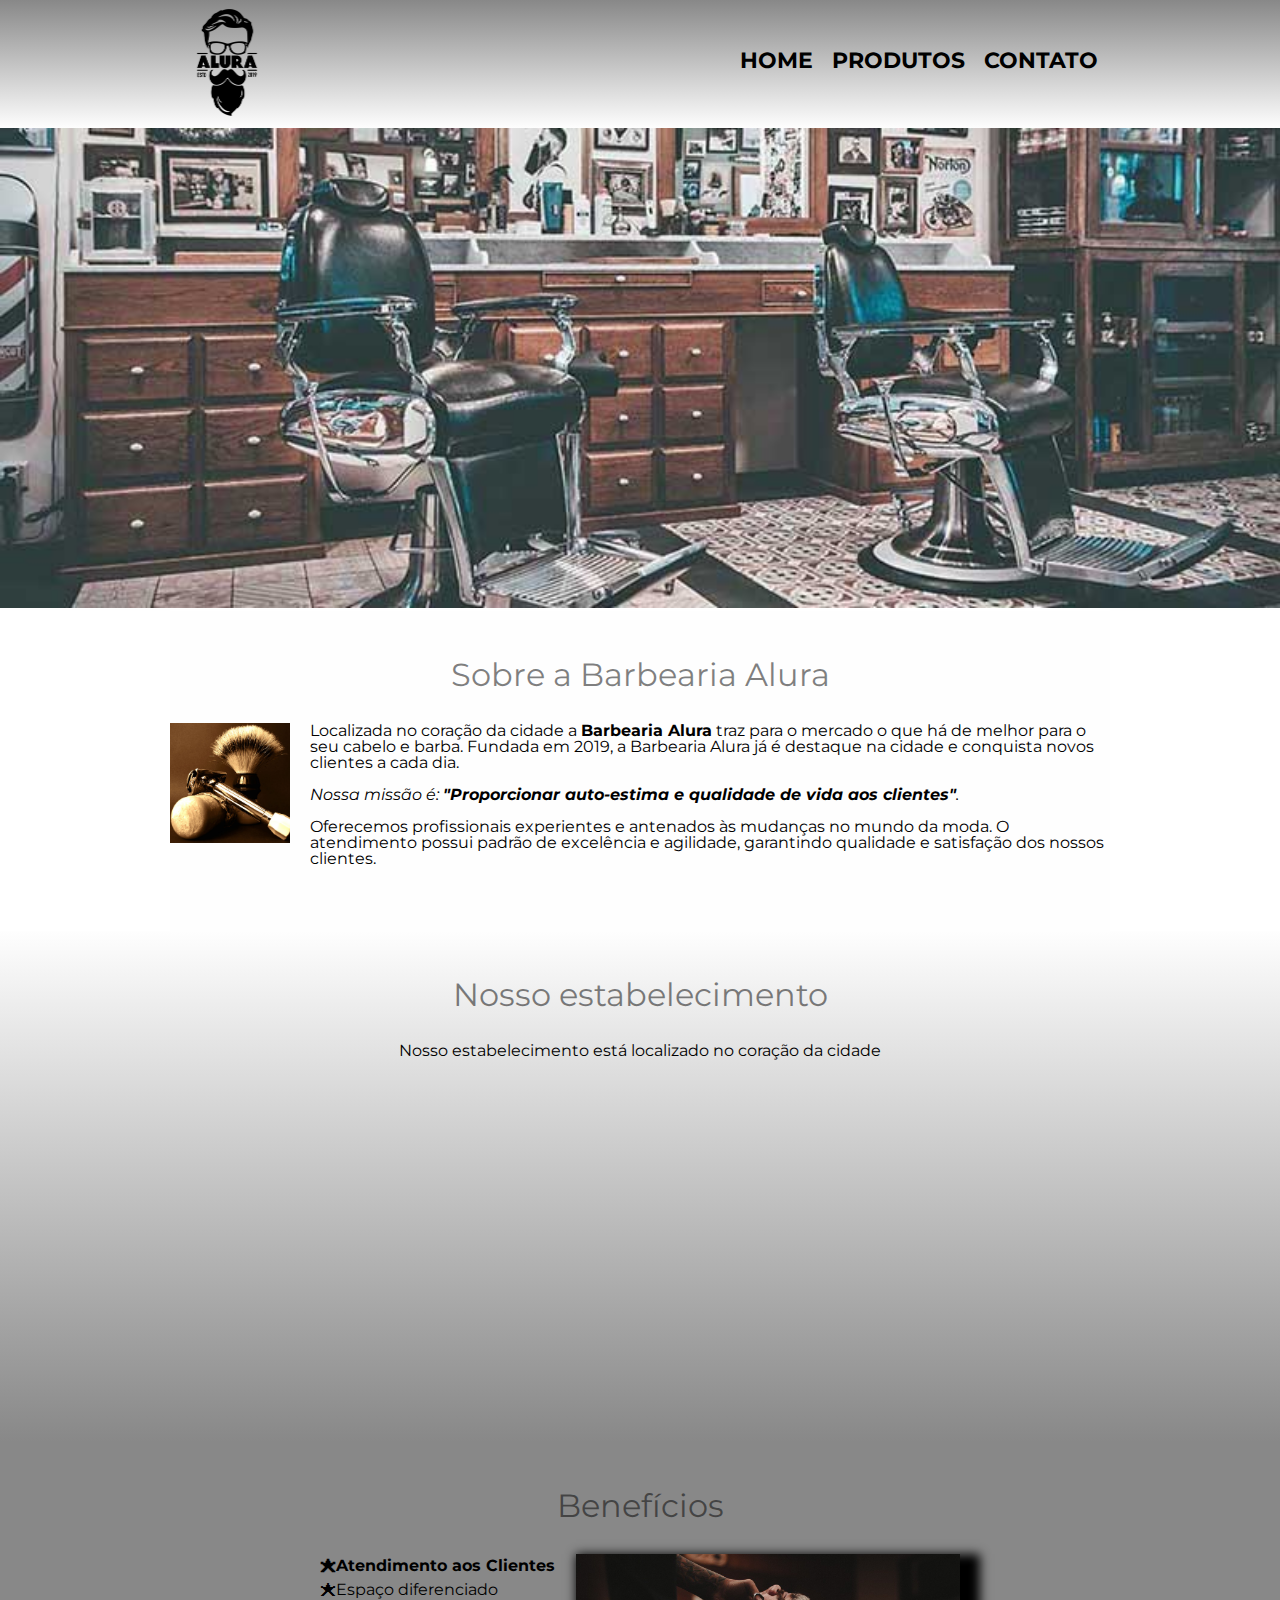
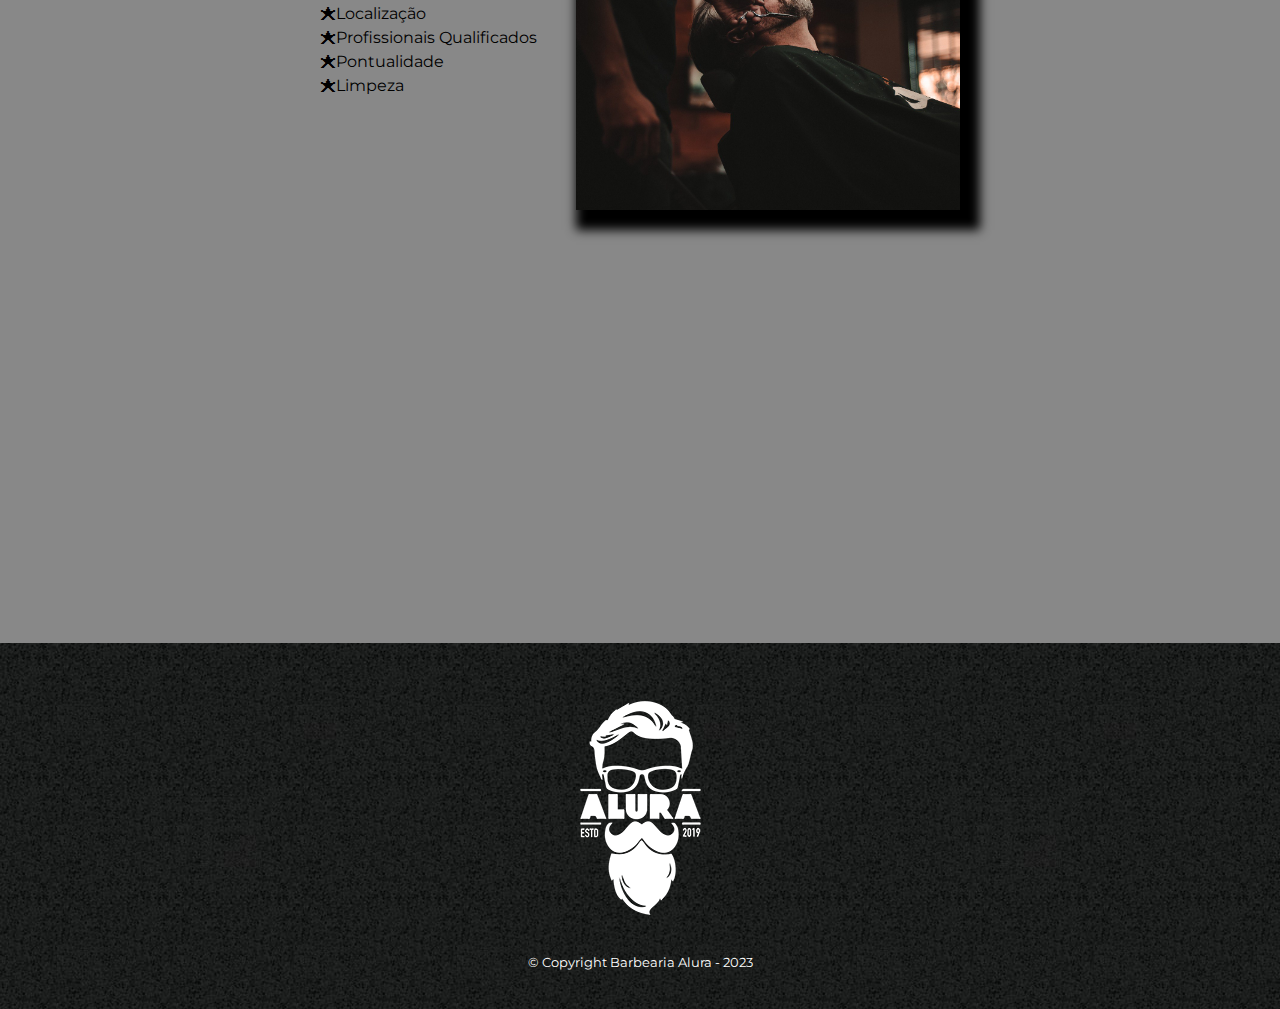
<file: index.html>
<!DOCTYPE html>
<html lang="pt-br">
	<head>
		<meta charset="UTF-8">
		<meta name="viewport" content="width=device-width">
		<title>Barbearia Alura</title>
		<link rel="stylesheet" href="reset.css">
		<link rel="stylesheet" href="style.css">
		<link rel="preconnect" href="https://fonts.googleapis.com">
		<link rel="preconnect" href="https://fonts.gstatic.com" crossorigin>
		<link href="https://fonts.googleapis.com/css2?family=Montserrat:wght@100;300;500&display=swap" rel="stylesheet">
	</head>

	<body>
			<div class="caixa">
				<div>
					<img src="./img/logo.png" alt="logo barbearia Alura">
				</div>

					<nav>
						<ul>
							<li><a href="index.html">Home</a></li>
							<li><a href="produtos.html">Produtos</a></li>
							<li><a href="contato.html">Contato</a></li>
						</ul>
					</nav>

			</div>
			<img class="banner" src="./img/banner.jpg">

		
		<main>
			<section class="principal">
				<h2 class="titulo-principal">Sobre a Barbearia Alura</h2>
				<img class="utensilios" src="./img/utensilios.jpg" alt="utensilios de um barbeiro">
		
				<p>Localizada no coração da cidade a <strong>Barbearia Alura</strong> traz para o mercado o que há de melhor para o seu cabelo e barba. Fundada em 2019, a Barbearia Alura já é destaque na cidade e conquista novos clientes a cada dia.</p>

				<p class="missao"><em>Nossa missão é: <strong>"Proporcionar auto-estima e qualidade de vida aos clientes"</strong>.</em></p>

				<p>Oferecemos profissionais experientes e antenados às mudanças no mundo da moda. O atendimento possui padrão de excelência e agilidade, garantindo qualidade e satisfação dos nossos clientes.</p>
			</section>

			<section class="mapa">
				<h3 class="titulo-principal">Nosso estabelecimento</h3>
				<p>Nosso estabelecimento está localizado no coração da cidade</p>

				<div class="mapa-conteudo">
					<iframe src="https://www.google.com/maps/embed?pb=!1m18!1m12!1m3!1d3074.686679563435!2d-46.635950907906995!3d-23.588573917049803!2m3!1f0!2f0!3f0!3m2!1i1024!2i768!4f13.1!3m3!1m2!1s0x94ce5a2b2ed7f3a1%3A0xab35da2f5ca62674!2sAlura%20-%20Escola%20Online%20de%20Tecnologia!5e0!3m2!1spt-BR!2sbr!4v1678891218820!5m2!1spt-BR!2sbr" width=100% height="300" style="border:0;" allowfullscreen="" loading="lazy" referrerpolicy="no-referrer-when-downgrade"></iframe>
				</div>

			</section>

			<section class="beneficios">
				<h3 class="titulo-principal">Benefícios</h3>

				<div class="conteudo-beneficios">
					<ul class="lista-beneficios">
						<li class="itens">Atendimento aos Clientes</li>
						<li class="itens">Espaço diferenciado</li>
						<li class="itens">Localização</li>
						<li class="itens">Profissionais Qualificados</li>
						<li class="itens">Pontualidade</li>
						<li class="itens">Limpeza</li>
					</ul><img src="./img/beneficios.jpg" class="imagem-beneficios">
				</div>

				<div class="video">
					<iframe width="100%" height="315" src="https://www.youtube.com/embed/wcVVXUV0YUY" title="YouTube video player" frameborder="0" allow="accelerometer; autoplay; clipboard-write; encrypted-media; gyroscope; picture-in-picture; web-share" allowfullscreen></iframe>
				</div>

			</section>
		</main>
		<footer>
			<img src="./img/logo-branco.png" alt="logo barbearia Alura">
			<p class="copyright">&copy; Copyright Barbearia Alura - 2023</p>
		</footer>
	</body>
</html>
</file>
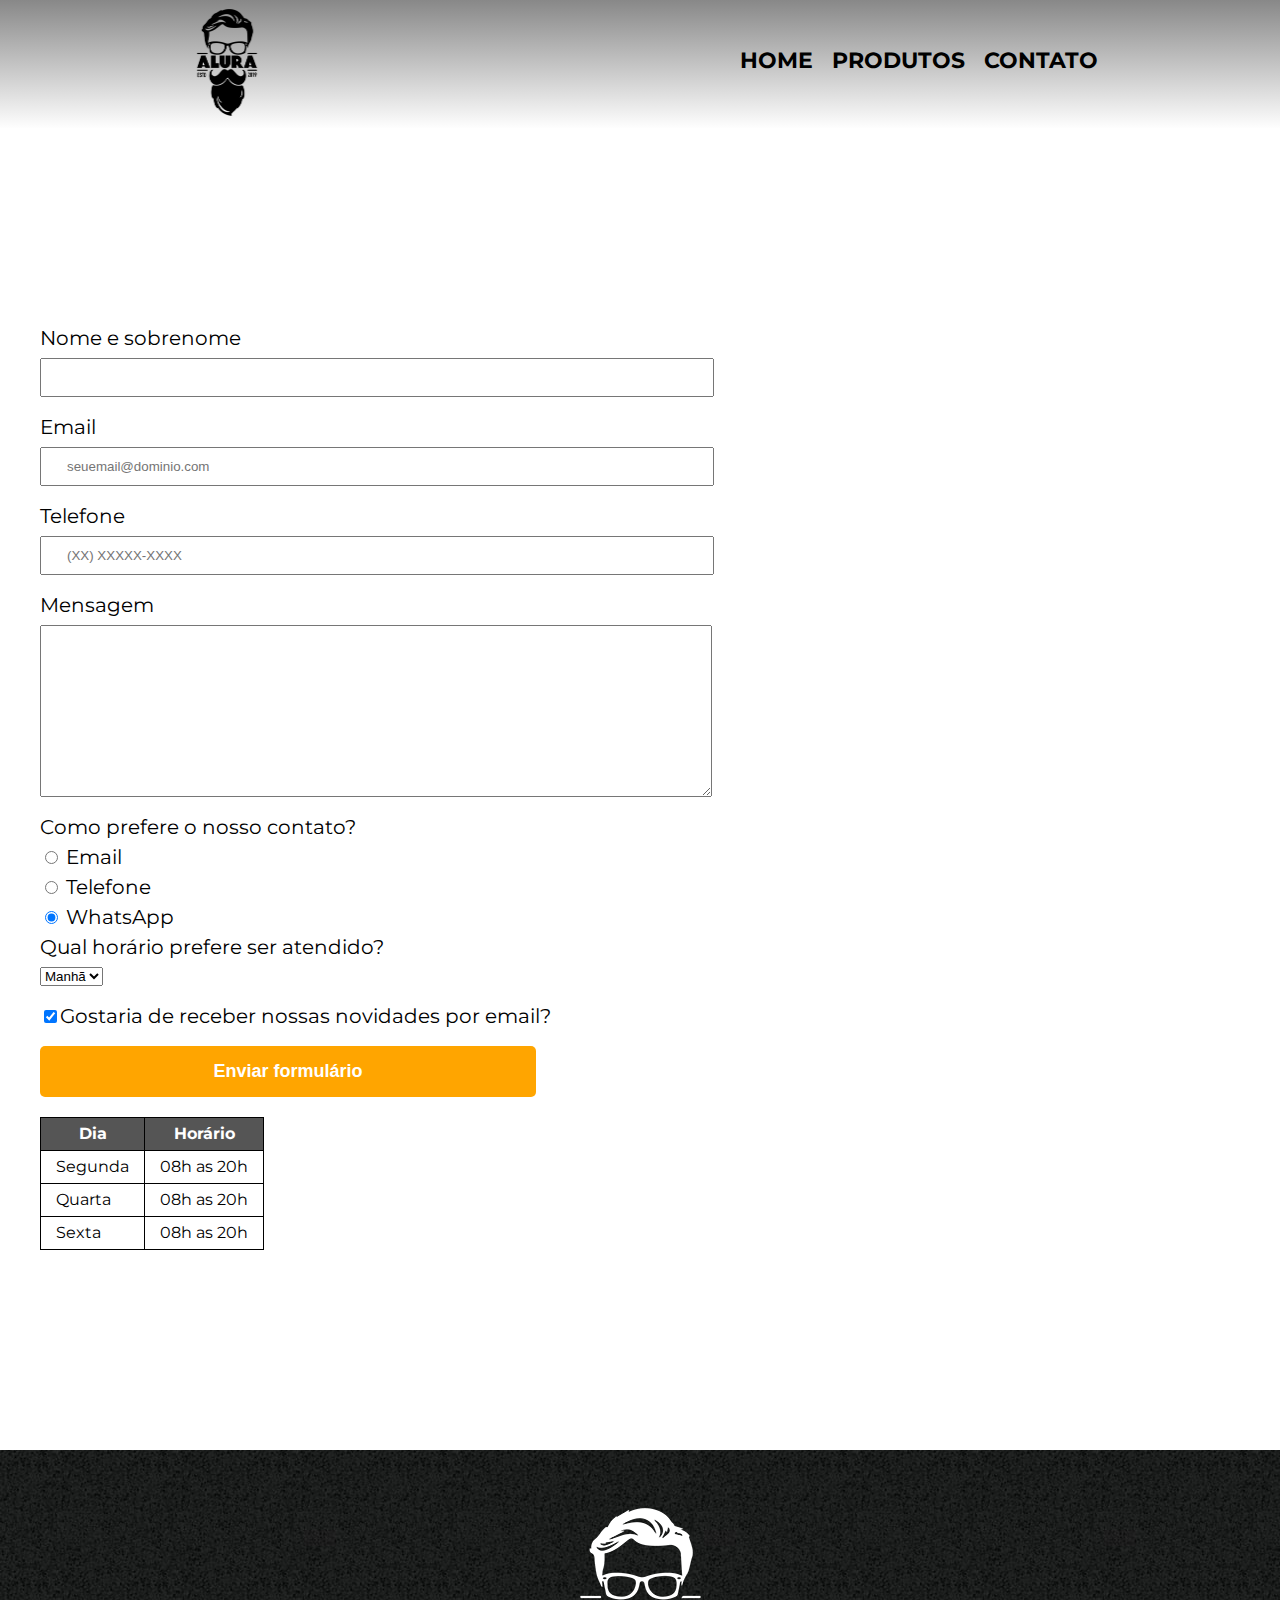
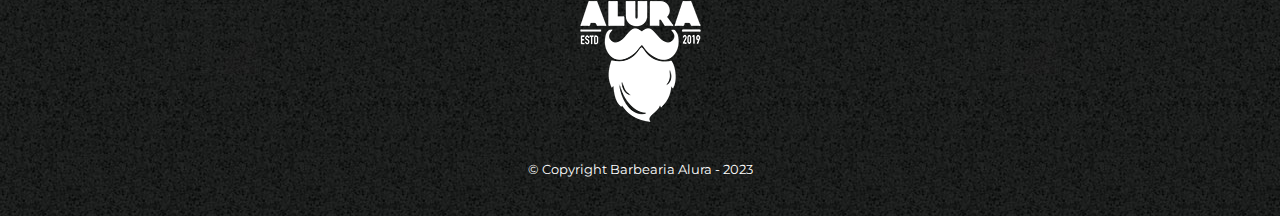
<file: contato.html>
<!DOCTYPE html>
<html>
	<head>
		<meta charset="UTF-8">
		<meta name="viewport" content="width=device-width">
		<title>Contato - Barbearia Alura</title>

		<link rel="stylesheet" href="reset.css">
		<link rel="stylesheet" href="style.css">
		<link rel="preconnect" href="https://fonts.googleapis.com">
		<link rel="preconnect" href="https://fonts.gstatic.com" crossorigin>
		<link href="https://fonts.googleapis.com/css2?family=Montserrat:wght@100;300;500&display=swap" rel="stylesheet">
	</head>
	<body>
		<div class="caixa">
			<div>
				<img src="./img/logo.png" alt="logo barbearia Alura">
			</div>

				<nav>
					<ul>
						<li><a href="index.html">Home</a></li>
						<li><a href="produtos.html">Produtos</a></li>
						<li><a href="contato.html">Contato</a></li>
					</ul>
				</nav>

		</div>

		<main class="contato">
			<form>
				<label for="nomesobrenome">Nome e sobrenome</label>
				<input type="text" id="nomesobrenome" class="input-padrao" required>

				<label for="email">Email</label>
				<input type="email" id="email" class="input-padrao" required placeholder="seuemail@dominio.com">

				<label for="telefone">Telefone</label>
				<input type="tel" id="telefone" class="input-padrao" required placeholder="(XX) XXXXX-XXXX">

				<label for="mensagem">Mensagem</label>
				<textarea cols="70" rows="10" id="mensagem" class="input-padrao" required></textarea>

				<fieldset>
					<legend>Como prefere o nosso contato?</legend>
					<label for="radio-email"><input type="radio" name="contato" value="email" id="radio-email"> Email</label>
					
					<label for="radio-telefone"><input type="radio" name="contato" value="telefone" id="radio-telefone"> Telefone</label>
					
					<label for="radio-whatsapp"><input type="radio" name="contato" value="whatsapp" id="radio-whatsapp" checked> WhatsApp</label>
				</fieldset>

				<fieldset>
					<legend>Qual horário prefere ser atendido?</legend>
					<select>
						<option>Manhã</option>
						<option>Tarde</option>
						<option>Noite</option>
					</select>
				</fieldset>

				<label class="checkbox"><input type="checkbox" checked>Gostaria de receber nossas novidades por email?</label>

				<input type="submit" value="Enviar formulário" class="enviar">
			</form>

			<table>
				<thead>
					<tr>
						<th>Dia</th>
						<th>Horário</th>
					</tr>
				</thead>
				<tbody>
					<tr>
						<td>Segunda</td>
						<td>08h as 20h</td>
					</tr>
					<tr>
						<td>Quarta</td>
						<td>08h as 20h</td>
					</tr>
					<tr>
						<td>Sexta</td>
						<td>08h as 20h</td>
					</tr>
				</tbody>
			</table>

		</main>

		<footer>
			<img src="./img/logo-branco.png" alt="logo barbearia Alura">
			<p class="copyright">&copy; Copyright Barbearia Alura - 2023</p>
		</footer>
	</body>
</html>
</file>
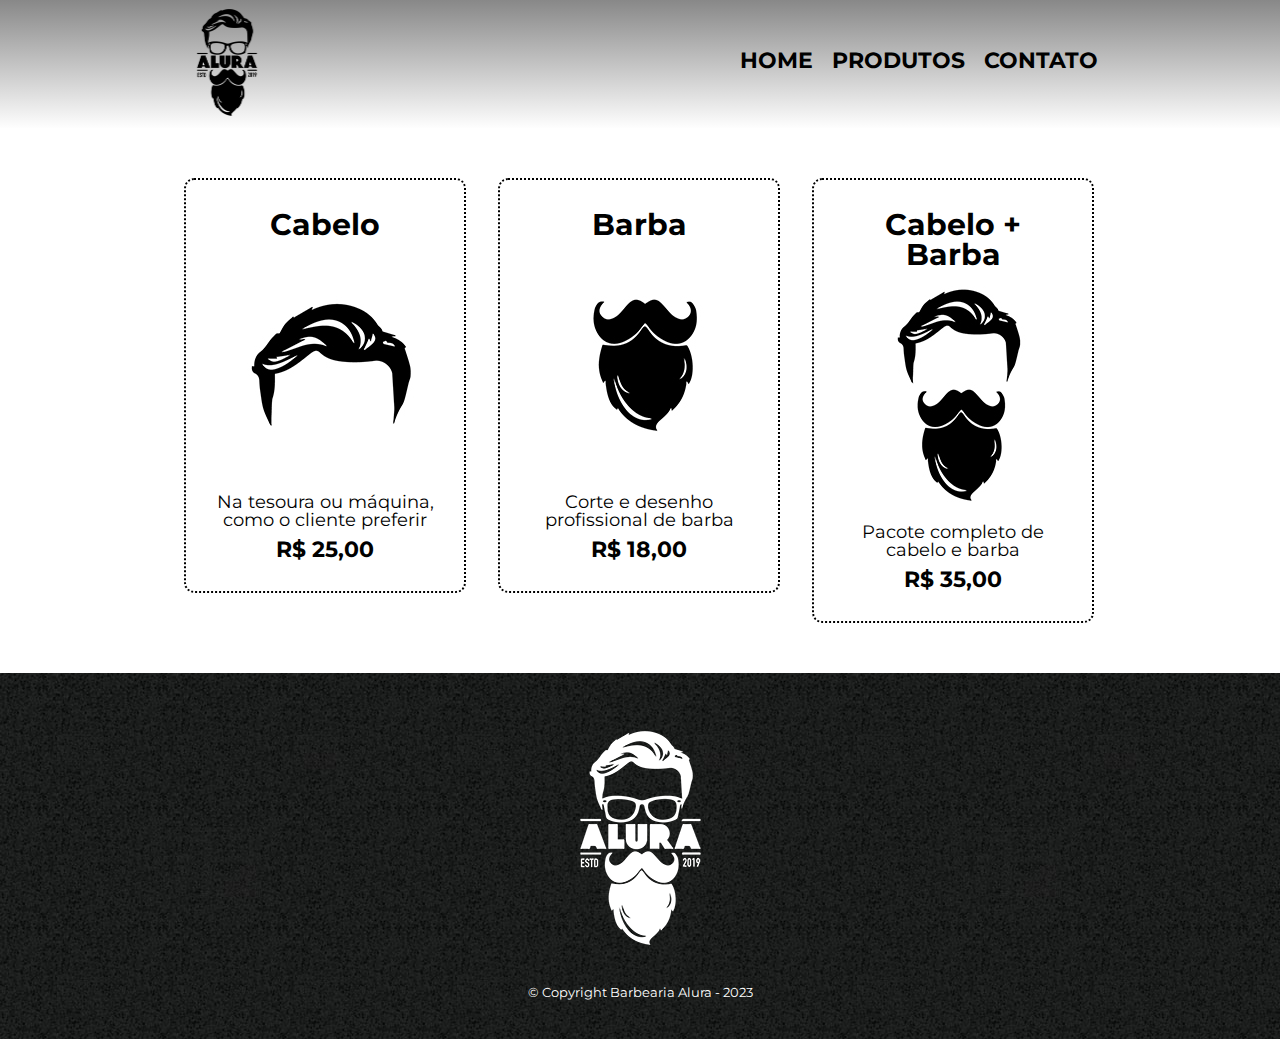
<file: produtos.html>
<!DOCTYPE html>
<html>
	<head>
		<meta charset="UTF-8">
		<meta name="viewport" content="width=device-width">
		<title>Produtos - Barbearia Alura</title>

		<link rel="stylesheet" href="reset.css">
		<link rel="stylesheet" href="style.css">
		<link rel="preconnect" href="https://fonts.googleapis.com">
		<link rel="preconnect" href="https://fonts.gstatic.com" crossorigin>
		<link href="https://fonts.googleapis.com/css2?family=Montserrat:wght@100;300;500&display=swap" rel="stylesheet">
	</head>
	<body>
		<div class="caixa">
			<div>
				<img src="./img/logo.png" alt="logo barbearia Alura">
			</div>

				<nav>
					<ul>
						<li><a href="index.html">Home</a></li>
						<li><a href="produtos.html">Produtos</a></li>
						<li><a href="contato.html">Contato</a></li>
					</ul>
				</nav>

		</div>

		<main>
			<ul class="produtos">
				<li>
					<h2>Cabelo</h2>
					<img src="./img/cabelo.jpg">
					<p class="produto-descricao">Na tesoura ou máquina, como o cliente preferir</p>
					<p class="produto-preco">R$ 25,00</p>
				</li>
				<li>
					<h2>Barba</h2>
					<img src="./img/barba.jpg">
					<p class="produto-descricao">Corte e desenho profissional de barba</p>
					<p class="produto-preco">R$ 18,00</p>
				</li>
				<li>
					<h2>Cabelo + Barba</h2>
					<img src="./img/cabelo+barba.jpg">
					<p class="produto-descricao">Pacote completo de cabelo e barba</p>
					<p class="produto-preco">R$ 35,00</p>
				</li>
			</ul>
		</main>

		<footer>
			<img src="./img/logo-branco.png" alt="logo barbearia Alura">
			<p class="copyright">&copy; Copyright Barbearia Alura - 2023</p>
		</footer>
	</body>
</html>
</file>
<file: style.css>
body{
	font-family: 'Montserrat', sans-serif;
}


.caixa {
	background: linear-gradient(to top, #FEFEFE, #888888);
	display: flex;
	justify-content: space-around;
}

.caixa img{
	width: 50%;
}

nav{
	margin-top: 50px;
}

nav li {
	display: inline;
	margin: 0 0 0 15px;
}

nav a {
	text-transform: uppercase;
	color: #000000;
	font-weight: bold;
	font-size: 22px;
	text-decoration: none;
}

nav a:hover {
	color: #C78C19;
	text-decoration: underline;
}

.produtos {
	width: 940px;
	margin: 0 auto;
	padding: 50px 0;
}

.produtos li {
	display: inline-block;
	text-align: center;
	width: 30%;
	vertical-align: top;
	margin: 0 1.5%;
	padding: 30px 20px;
	box-sizing: border-box;
	border: 2px dotted #000000;
	border-radius: 10px;
}

.produtos li:hover {
	border: 2px solid #C78C19;
}

.produtos li:active {
	border-color: #088C19;	
}

.produtos li:hover h2 {
	font-size: 25px;

}

.produtos h2 {
	font-size: 30px;
	font-weight: bold;
}

.produto-descricao {
	font-size: 18px;
}

.produto-preco {
	font-size: 22px;
	font-weight: bold;
	margin-top: 10px;
}

footer {
	text-align: center;
	background: url("./img/bg.jpg");
	padding: 40px 0;
}

.copyright {
	color: #FFFFFF;
	font-size: 13px;
	margin: 20px 0 0;
}

main.contato{
	margin: 200px auto;
}


form label, form legend {
	display:block;
	font-size: 20px;
	margin: 0 0 10px;
}

.input-padrao {
	display: block;
	margin: 0 0 20px;
	padding: 10px 25px;
	width: 50%;
}

.checkbox {
	margin: 20px 0;
}

.enviar{
	width: 40%;
	padding: 15px 0;
	background: orange;
	color: white;
	font-weight: bold;
	font-size: 18px;
	border: none;
	border-radius: 5px;
	transition: 1s background; /*transition: 1s all;*/
	cursor: pointer;
}

.enviar:hover{
	background: darkorange;
	transform: scale(1.2);
}

form, table{
	margin: 20px 0 0 40px;
}

table{
	margin-bottom: 1em;
}

thead{
	background: #555555;
	color: white;
	font-weight: bold;
}

td, th{
	border: 1px solid #000000;
	padding: 8px 15px;
}

/* CSS da página inicial*/
.banner{
 width: 100%;
}

.titulo-principal{
	text-align: center;
	font-size: 2em;
	margin: 0 0 1em;
	clear: left;
	color: rgba(0, 0, 0, 0.5);
	/* text-shadow:
	usado para sombra no texto

	box-shadow: inset 0 0 5px black
	usado para sombra interna de um elemento
	*/
}

.principal{
	padding: 3em 0;
	background: #FEFEFE;
	width: 940px;
	margin: 0 auto;
}

.principal p{
	margin: 0 0 1em;
}

.principal strong{
	font-weight: bold;
}

.principal em{
	font-style: italic;
}

.utensilios{
	width: 120px;
	float: left;
	margin: 0 20px 20px 0;
}

.mapa{
	padding: 3em 0;
	background: linear-gradient(#fefefe, #888888);
}

.mapa-conteudo{
	width: 940px;
	margin: 0 auto;
}

.mapa p{
	margin: 0 0 2em;
	text-align: center;
}

.beneficios{
	padding: 3em 0;
	background: #888888;
}

.conteudo-beneficios{
	width: 640px;
	margin: 0 auto;
}

.lista-beneficios{
	width: 40%;
	display: inline-block;
	vertical-align: top;
}

.itens{
	line-height: 1.5em;
}

.itens::before{
	content: "🟊";
}

.itens:first-child{
	font-weight: bold;
}

.imagem-beneficios{
	width: 60%;
	opacity: 1;
	transition: 400ms;
	box-shadow: 10px 10px 10px 10px #000000;
}

.imagem-beneficios:hover{
	opacity: 0.4;
}



.video{
	width: 560px;
	margin: 2em auto;
}

@media screen and (max-width: 480px){
	.caixa, .principal, .conteudo-beneficios, .mapa-conteudo, .video, .produtos{
		width: auto;
	}

	.principal, .conteudo-beneficios, .mapa-conteudo, .video, .produtos{
		margin: 0 1em;
	}

	h1{
		text-align: center;
	}

	nav{
		position: static;
	}

	.lista-beneficios, .imagem-beneficios{
		width: 100%;
	}

	.imagem-beneficios{
		box-shadow: none;
		margin: 1em 0;
	}

	.produtos li{
		width: 100%;
		margin: 1em 0;
	}

	form, table{
		margin: 0 1em;
		padding: 1em;
		text-align: center;
	}

	table{
		margin: 0 auto;
		margin-bottom: 1em;
	}

	.input-padrao{
		width: 80%;
	}

	.enviar{
		width: 50%;
	}
}
</file>
